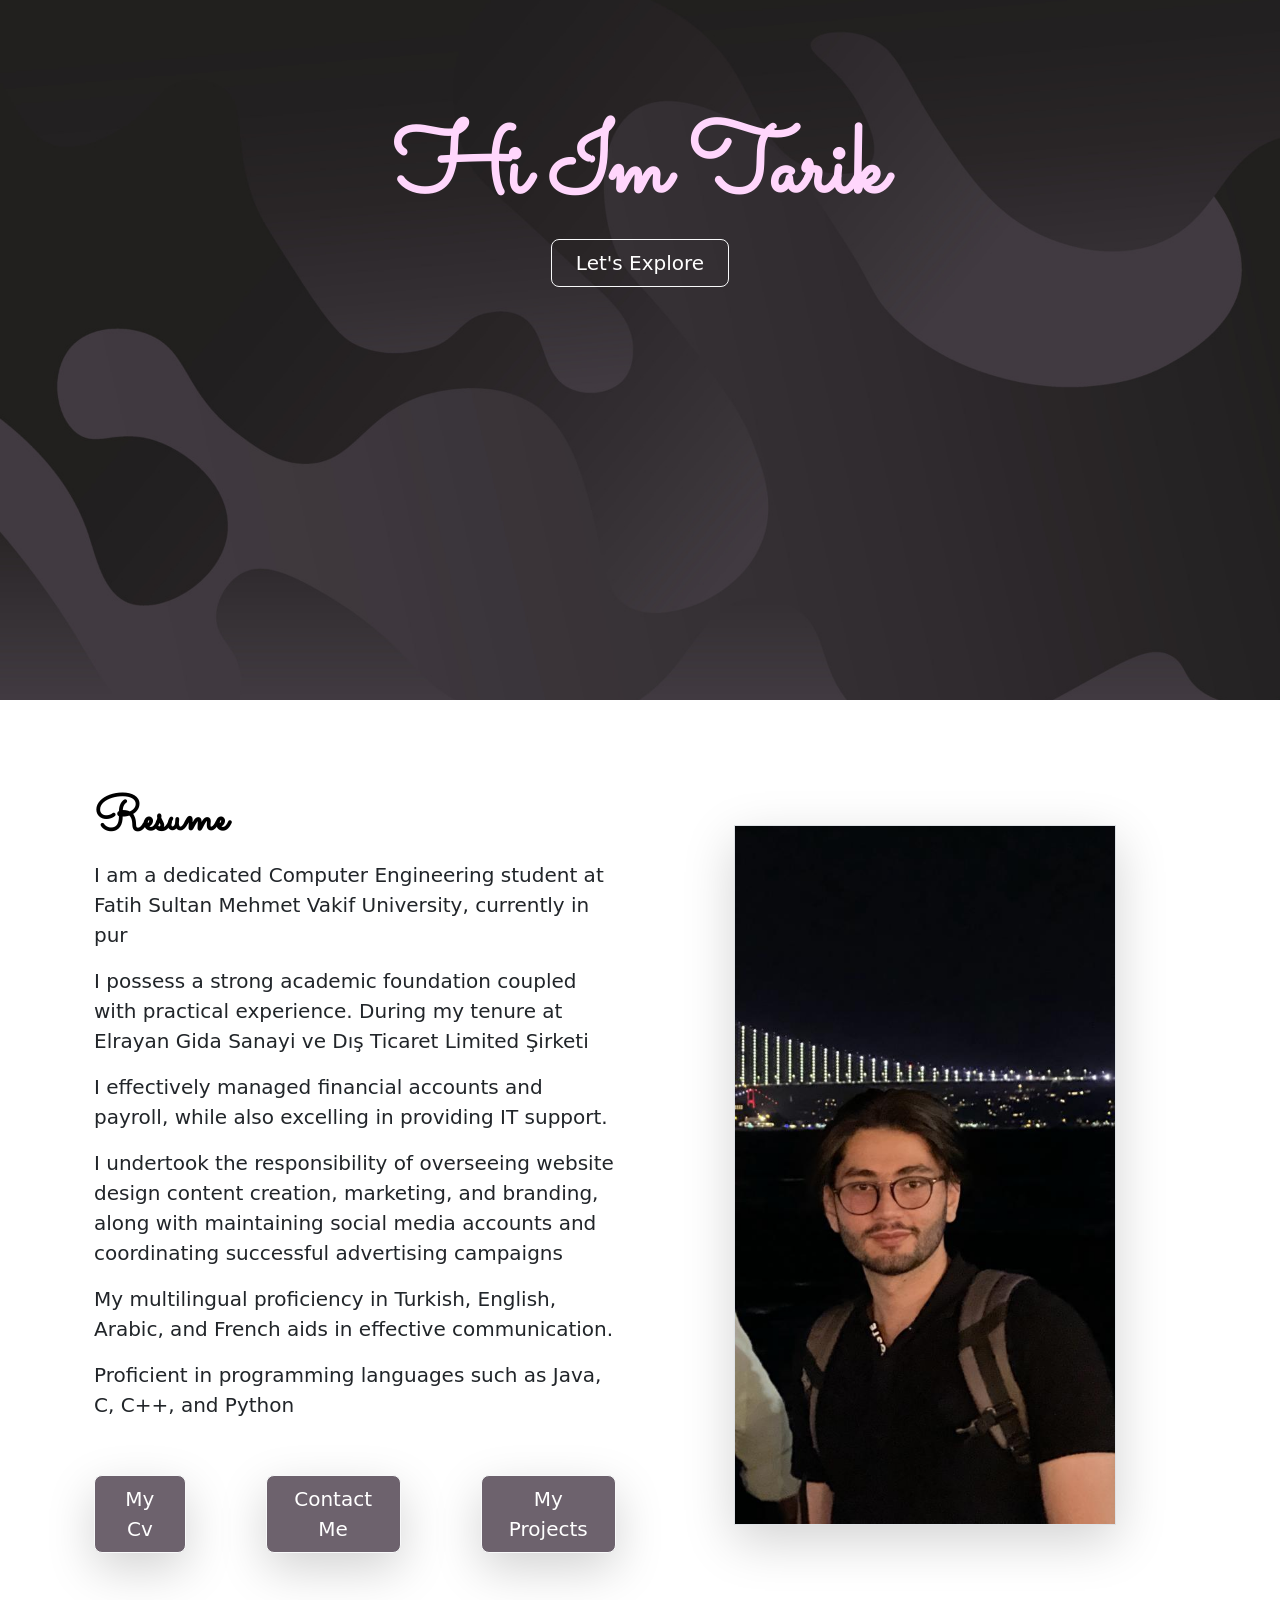
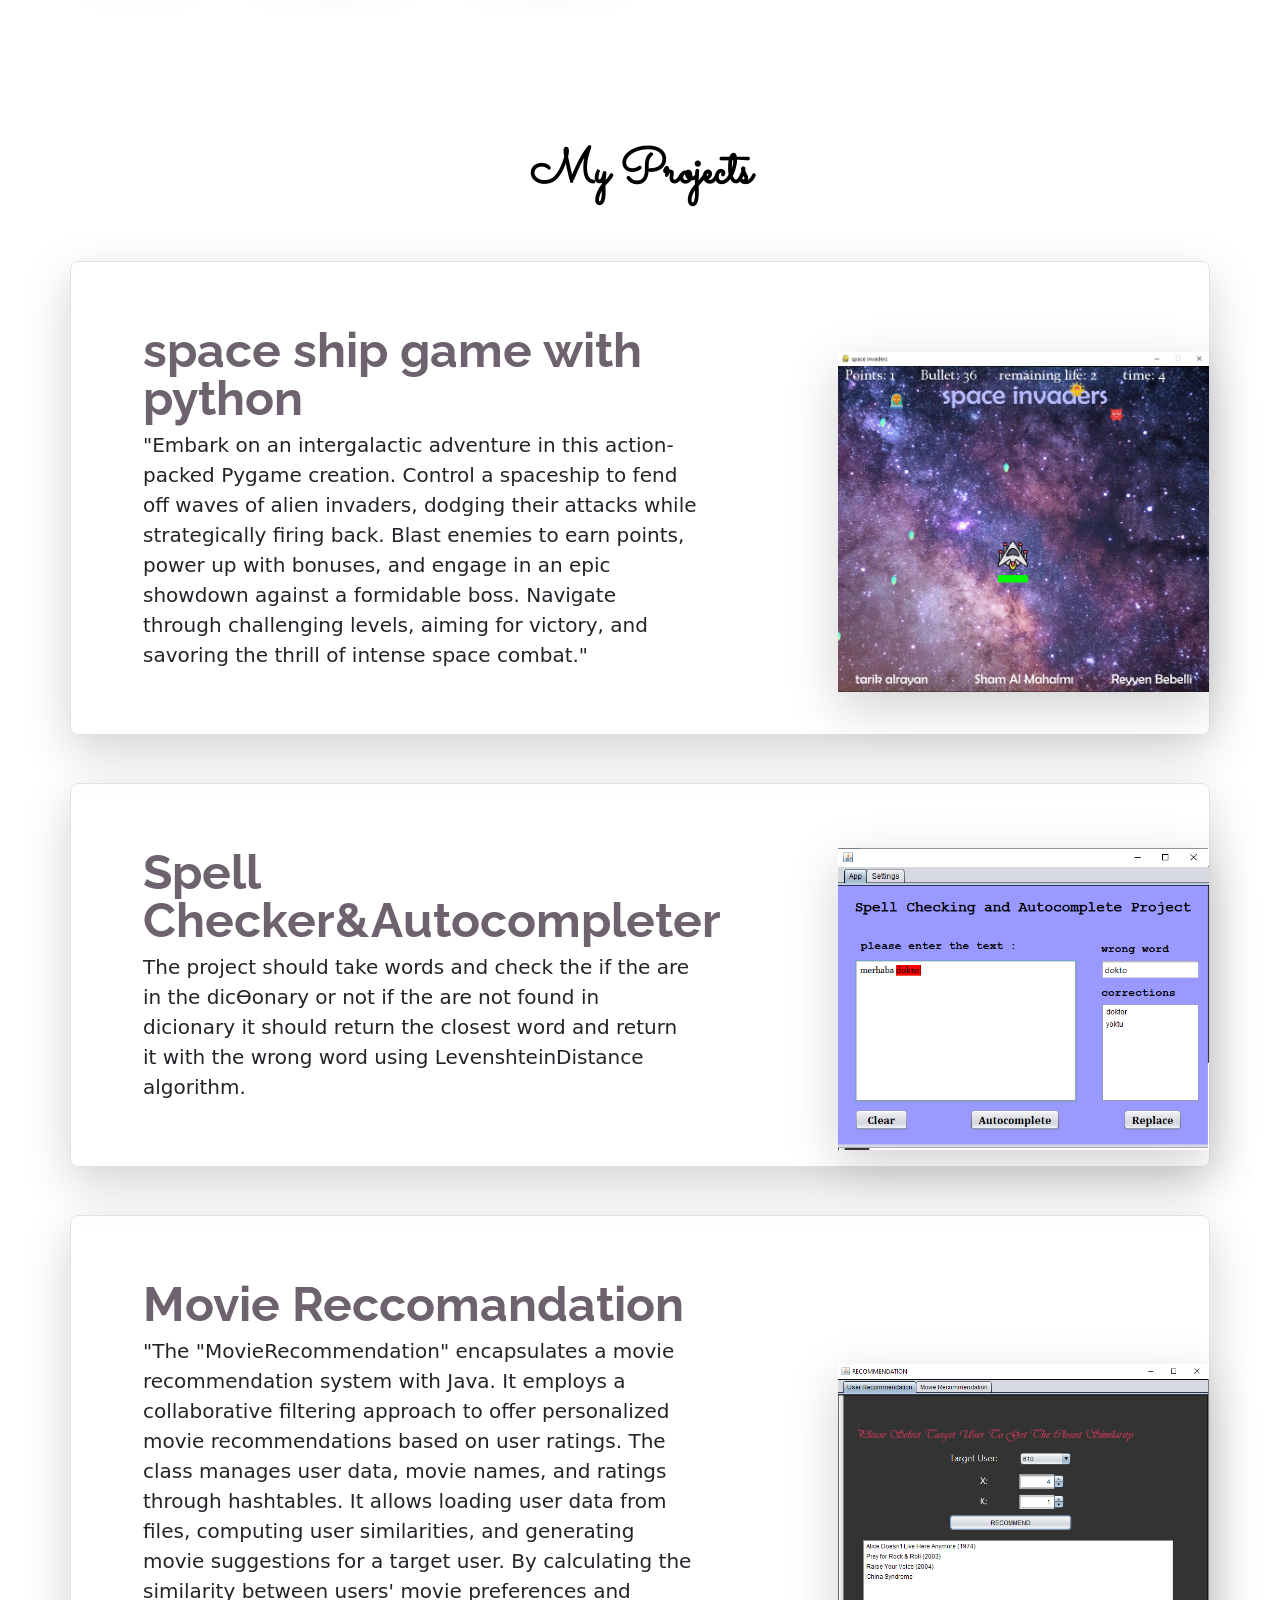
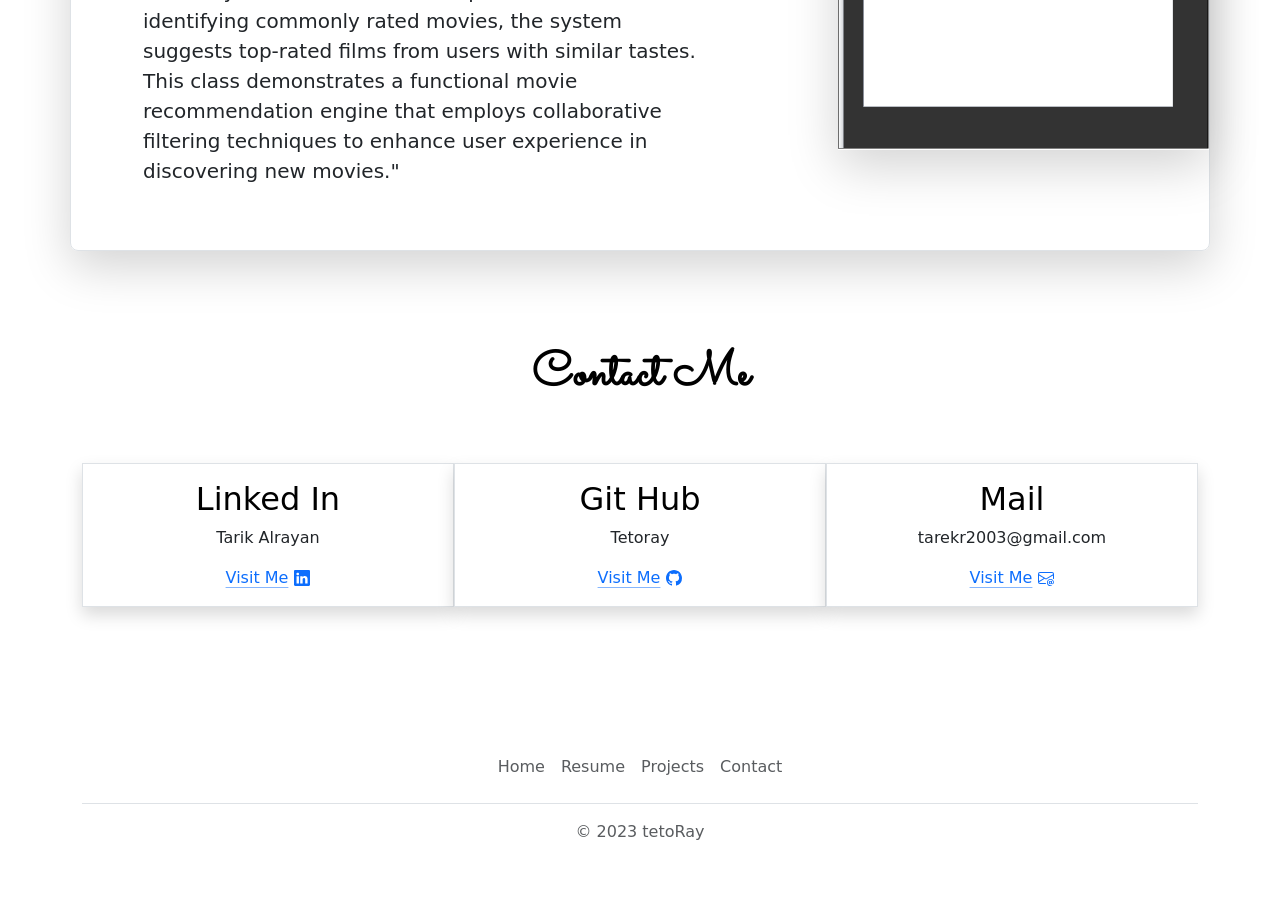
<file: index.html>
<!DOCTYPE html>
<html lang="en">

<head>
    <meta charset="UTF-8">
    <meta name="viewport" content="width=device-width, initial-scale=1.0">
    <title>portfolio</title>
    <link href="https://cdn.jsdelivr.net/npm/bootstrap@5.3.1/dist/css/bootstrap.min.css" rel="stylesheet"
        integrity="sha384-4bw+/aepP/YC94hEpVNVgiZdgIC5+VKNBQNGCHeKRQN+PtmoHDEXuppvnDJzQIu9" crossorigin="anonymous">
    <link rel="preconnect" href="https://fonts.googleapis.com">
    <link rel="preconnect" href="https://fonts.gstatic.com" crossorigin>
    <link
        href="https://fonts.googleapis.com/css2?family=Libre+Baskerville:ital@1&family=Raleway:wght@100&family=Sacramento&display=swap"
        rel="stylesheet">
    <link rel="preconnect" href="https://fonts.googleapis.com">
    <link rel="preconnect" href="https://fonts.gstatic.com" crossorigin>
    <link
        href="https://fonts.googleapis.com/css2?family=Libre+Baskerville:ital@1&family=Raleway:wght@100&family=Sacramento&display=swap"
        rel="stylesheet">
    <link rel="stylesheet" href="./style.css">
</head>

<body>

    <!--title-->
    <section id="title" class="custom-background">
        <div class="container">
            <div class="px-4 py-5 my-5 text-center">
                <h1 class="display-70 fw-bold ">Hi Im Tarik </h1>
                <div class="col-lg-6 mx-auto my-100 ">
                    <a href="#resume">
                        <button type="button" class="btn btn-outline-light btn-lg px-4 gap-3 ">Let's Explore</button>
                    </a>
                </div>
            </div>
        </div>
        </div>
    </section>

    <!--resume-->
    <section id="resume">
        <div class="container col-xxl-8 px-4 py-5 ">
            <div class="row flex-lg-row-reverse align-items-center g-5 py-5">
                <div class="col-10 col-sm-8 col-lg-6">
                    <img src="./img/profile photo2.jpg"
                        class="d-block mx-lg-auto img-fluid profile_photo  border shadow-lg" alt="profile photo"
                        loading="lazy">
                </div>
                <div class="col-lg-6">
                    <h1 class="display-5 fw-bold text-body-emphasis lh-1 mb-3 ">Resume</h1>
                    <p class="lead">I am a dedicated Computer Engineering student at Fatih Sultan Mehmet Vakif
                        University, currently in pur</p>
                    <p class="lead"> I possess a strong academic foundation coupled with practical experience. During my
                        tenure at Elrayan Gida Sanayi ve Dış Ticaret Limited Şirketi</p>
                    <p class="lead"> I effectively managed financial accounts and payroll, while also excelling in
                        providing IT support. </p>
                    <p class="lead">I undertook the responsibility of overseeing website design content creation,
                        marketing, and branding, along with maintaining social media
                        accounts and coordinating successful advertising campaigns</p>
                    <p class="lead">My multilingual proficiency in Turkish, English, Arabic, and French aids in
                        effective communication.</p>
                    <p class="lead"> Proficient in programming languages such as Java, C, C++, and Python</p>
                    <div class="custom-nav">
                        <a href="./Cv.html">
                            <button type="button" class="btn btn-light btn-lg px-4 gap-3  shadow-lg ">My Cv</button>
                        </a>
                        <a href="#contact">
                            <button type="button" class="btn btn-light btn-lg px-4 gap-3  shadow-lg">Contact
                                Me</button>
                        </a>
                        <a href="#projects">
                            <button type="button" class="btn btn-light btn-lg px-4 gap-3  shadow-lg">My
                                Projects</button>
                        </a>
                    </div>
                </div>
            </div>
        </div>

    </section>

    <!--projects-->
    <section id="projects" class="custom-margin-top">
        <div class="container my-5 d-flex justify-content-center align-items-center">
            <h1 class="display-5 fw-bold text-body-emphasis lh-1 mb-3 ">My Projects</h1>
        </div>

        <div class="container my-5 project-section">
            <div class="row p-4 pb-0 pe-lg-0 pt-lg-5 align-items-center rounded-3 border shadow-lg">
                <div class="col-lg-7 p-3 p-lg-5 pt-lg-3">
                    <h1 class="display-4 fw-bold lh-1  projects-title">space ship game with python</h1>
                    <p class="lead">"Embark on an intergalactic adventure in this action-packed Pygame creation. Control
                        a spaceship to fend off waves of alien invaders, dodging their attacks while strategically
                        firing back. Blast enemies to earn points, power up with bonuses, and engage in an epic showdown
                        against a formidable boss. Navigate through challenging levels, aiming for victory, and savoring
                        the thrill of intense space combat."</p>
                </div>
                <div class="col-lg-4 offset-lg-1 p-0 overflow-hidden shadow-lg">
                    <img class="d-block mx-lg-auto img-fluid" src="img/project_3.png" alt="" width="500">
                </div>
            </div>
        </div>

        <div class="container my-5 project-section">
            <div class="row p-4 pb-0 pe-lg-0 pt-lg-5 align-items-center rounded-3 border shadow-lg">
                <div class="col-lg-7 p-3 p-lg-5 pt-lg-3">
                    <h1 class="display-4 fw-bold lh-1 projects-title">Spell Checker&Autocompleter</h1>
                    <p class="lead">The project should take words and check the if the are in the dicƟonary or not if
                        the are not found in
                        dicionary it should return the closest word and return it with the wrong word using
                        LevenshteinDistance
                        algorithm.
                    </p>
                </div>
                <div class="col-lg-4 offset-lg-1 p-0 overflow-hidden shadow-lg">
                    <img class="d-block mx-lg-auto img-fluid" src="./img/project_2.png" alt="" width="500">
                </div>
            </div>
        </div>

        <div class="container my-5 project-section">
            <div class="row p-4 pb-0 pe-lg-0 pt-lg-5 align-items-center rounded-3 border shadow-lg">
                <div class="col-lg-7 p-3 p-lg-5 pt-lg-3">
                    <h1 class="display-4 fw-bold lh-1  projects-title">Movie Reccomandation</h1>
                    <p class="lead">"The "MovieRecommendation" encapsulates a movie recommendation system with Java. It
                        employs a collaborative filtering approach to offer personalized movie recommendations based on
                        user ratings. The class manages user data, movie names, and ratings through hashtables. It
                        allows loading user data from files, computing user similarities, and generating movie
                        suggestions for a target user. By calculating the similarity between users' movie preferences
                        and identifying commonly rated movies, the system suggests top-rated films from users with
                        similar tastes. This class demonstrates a functional movie recommendation engine that employs
                        collaborative filtering techniques to enhance user experience in discovering new movies."</p>
                </div>
                <div class="col-lg-4 offset-lg-1 p-0 overflow-hidden shadow-lg">
                    <img class="d-block mx-lg-auto img-fluid" src="img/project_1.png" alt="" width="500">
                </div>
            </div>
        </div>

    </section>




    <!--contact-->
    <section id="contact" class="custom-margin-top">
        <div class="container  my-5 d-flex justify-content-center align-items-center ">
            <h1 class="display-5 fw-bold text-body-emphasis lh-1 mb-3 ">Contact Me</h1>
        </div>

     <div class="container d-flex justify-content-center align-items-space-between mt-5 " id="featured-3">

            <div class="feature col text-center border p-3 mb-4 shadow contact_card">
                <h3 class="fs-2 text-body-emphasis">Linked In</h3>
                <p>Tarik Alrayan</p>
                <a href="https://www.linkedin.com/in/tarik-alrayan-63b8b727b/" class="icon-link d-flex align-items-center justify-content-center">
                    Visit Me
                    <svg xmlns="http://www.w3.org/2000/svg" width="16" height="16" fill="currentColor"
                        class="bi bi-linkedin" viewBox="0 0 16 16">
                        <path
                            d="M0 1.146C0 .513.526 0 1.175 0h13.65C15.474 0 16 .513 16 1.146v13.708c0 .633-.526 1.146-1.175 1.146H1.175C.526 16 0 15.487 0 14.854V1.146zm4.943 12.248V6.169H2.542v7.225h2.401zm-1.2-8.212c.837 0 1.358-.554 1.358-1.248-.015-.709-.52-1.248-1.342-1.248-.822 0-1.359.54-1.359 1.248 0 .694.521 1.248 1.327 1.248h.016zm4.908 8.212V9.359c0-.216.016-.432.08-.586.173-.431.568-.878 1.232-.878.869 0 1.216.662 1.216 1.634v3.865h2.401V9.25c0-2.22-1.184-3.252-2.764-3.252-1.274 0-1.845.7-2.165 1.193v.025h-.016a5.54 5.54 0 0 1 .016-.025V6.169h-2.4c.03.678 0 7.225 0 7.225h2.4z" />
                    </svg>
                </a>
            </div>
            
            <div class="feature col text-center border p-3 mb-4 shadow contact_card">
                <h3 class="fs-2 text-body-emphasis">Git Hub</h3>
                <p>Tetoray</p>
                <a href="https://github.com/Tetoray" class="icon-link d-flex align-items-center justify-content-center">
                    Visit Me
                    <svg xmlns="http://www.w3.org/2000/svg" width="16" height="16" fill="currentColor"
                        class="bi bi-github" viewBox="0 0 16 16">
                        <path
                            d="M8 0C3.58 0 0 3.58 0 8c0 3.54 2.29 6.53 5.47 7.59.4.07.55-.17.55-.38 0-.19-.01-.82-.01-1.49-2.01.37-2.53-.49-2.69-.94-.09-.23-.48-.94-.82-1.13-.28-.15-.68-.52-.01-.53.63-.01 1.08.58 1.23.82.72 1.21 1.87.87 2.33.66.07-.52.28-.87.51-1.07-1.78-.2-3.64-.89-3.64-3.95 0-.87.31-1.59.82-2.15-.08-.2-.36-1.02.08-2.12 0 0 .67-.21 2.2.82.64-.18 1.32-.27 2-.27.68 0 1.36.09 2 .27 1.53-1.04 2.2-.82 2.2-.82.44 1.1.16 1.92.08 2.12.51.56.82 1.27.82 2.15 0 3.07-1.87 3.75-3.65 3.95.29.25.54.73.54 1.48 0 1.07-.01 1.93-.01 2.2 0 .21.15.46.55.38A8.012 8.012 0 0 0 16 8c0-4.42-3.58-8-8-8z" />
                    </svg>
                </a>
            </div>

            <div class="feature col text-center border p-3 mb-4 shadow contact_card">
                <h3 class="fs-2 text-body-emphasis">Mail</h3>
                <p>tarekr2003@gmail.com</p>
                <a href="mailto:tarekr2003@gmail.com" class="icon-link d-flex align-items-center justify-content-center">
                    Visit Me
                    <svg xmlns="http://www.w3.org/2000/svg" width="16" height="16" fill="currentColor"
                        class="bi bi-envelope-at" viewBox="0 0 16 16">
                        <path
                            d="M2 2a2 2 0 0 0-2 2v8.01A2 2 0 0 0 2 14h5.5a.5.5 0 0 0 0-1H2a1 1 0 0 1-.966-.741l5.64-3.471L8 9.583l7-4.2V8.5a.5.5 0 0 0 1 0V4a2 2 0 0 0-2-2H2Zm3.708 6.208L1 11.105V5.383l4.708 2.825ZM1 4.217V4a1 1 0 0 1 1-1h12a1 1 0 0 1 1 1v.217l-7 4.2-7-4.2Z" />
                        <path
                            d="M14.247 14.269c1.01 0 1.587-.857 1.587-2.025v-.21C15.834 10.43 14.64 9 12.52 9h-.035C10.42 9 9 10.36 9 12.432v.214C9 14.82 10.438 16 12.358 16h.044c.594 0 1.018-.074 1.237-.175v-.73c-.245.11-.673.18-1.18.18h-.044c-1.334 0-2.571-.788-2.571-2.655v-.157c0-1.657 1.058-2.724 2.64-2.724h.04c1.535 0 2.484 1.05 2.484 2.326v.118c0 .975-.324 1.39-.639 1.39-.232 0-.41-.148-.41-.42v-2.19h-.906v.569h-.03c-.084-.298-.368-.63-.954-.63-.778 0-1.259.555-1.259 1.4v.528c0 .892.49 1.434 1.26 1.434.471 0 .896-.227 1.014-.643h.043c.118.42.617.648 1.12.648Zm-2.453-1.588v-.227c0-.546.227-.791.573-.791.297 0 .572.192.572.708v.367c0 .573-.253.744-.564.744-.354 0-.581-.215-.581-.8Z" />
                    </svg>
                </a>
            </div>
        </div>

     
            


    </section>

    


    <!--footer-->
    <section id="footer" class="custom-margin-top">


        <div class="container">
            <footer class="py-3 my-4">
                <ul class="nav justify-content-center border-bottom pb-3 mb-3">
                    <li class="nav-item"><a href="#title" class="nav-link px-2 text-body-secondary">Home</a></li>
                    <li class="nav-item"><a href="#resume" class="nav-link px-2 text-body-secondary">Resume</a></li>
                    <li class="nav-item"><a href="#projects" class="nav-link px-2 text-body-secondary">Projects</a></li>
                    <li class="nav-item"><a href="#contact" class="nav-link px-2 text-body-secondary">Contact</a></li>
                </ul>
                <p class="text-center text-body-secondary">© 2023 tetoRay</p>
            </footer>
        </div>

    </section>


    <script src="https://cdn.jsdelivr.net/npm/bootstrap@5.3.1/dist/js/bootstrap.bundle.min.js"
        integrity="sha384-HwwvtgBNo3bZJJLYd8oVXjrBZt8cqVSpeBNS5n7C8IVInixGAoxmnlMuBnhbgrkm"
        crossorigin="anonymous"></script>
    <script src="index.js"></script>    

</body>

</html>
</file>
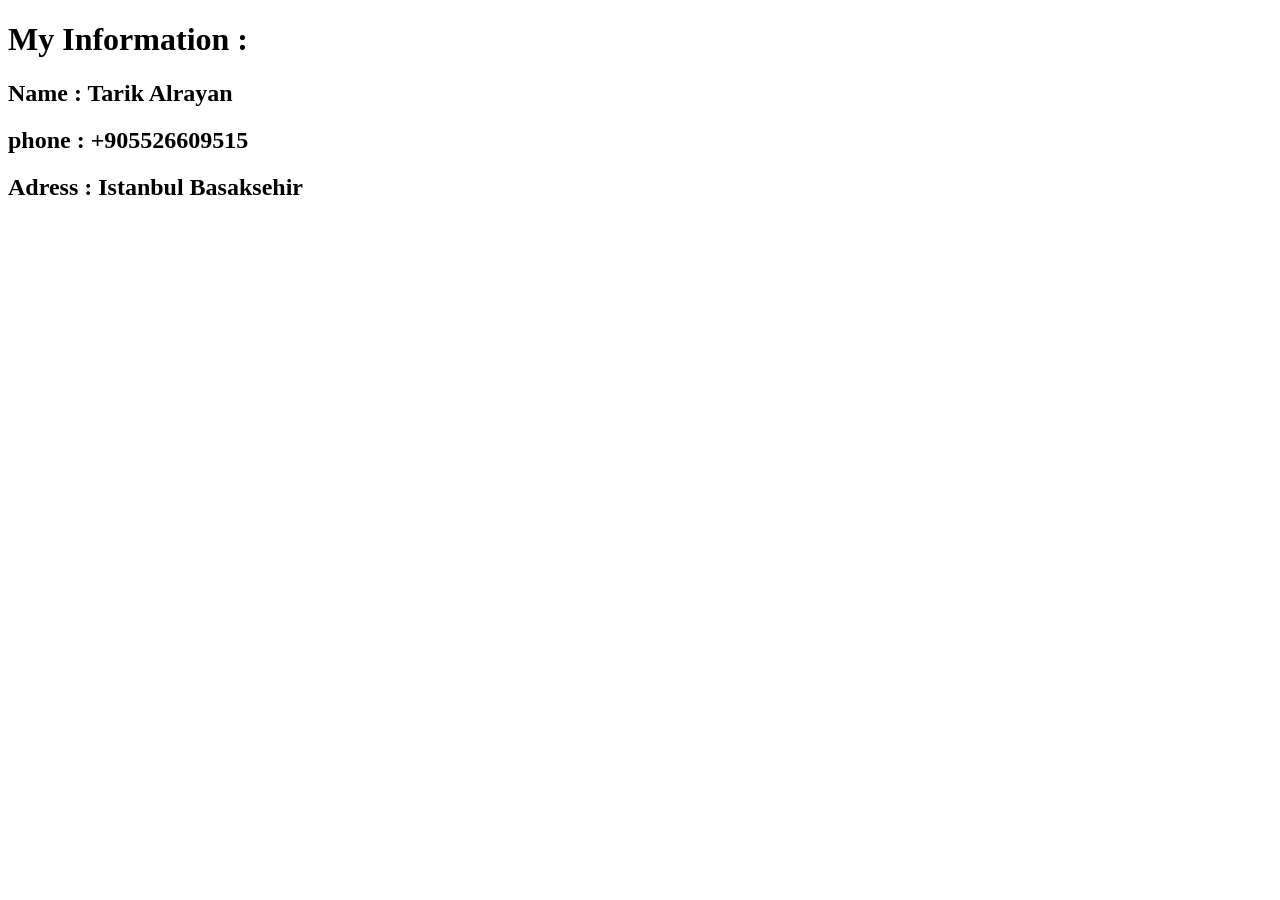
<file: Contact.html>
<!DOCTYPE html>
<html lang="en">
<head>
    <meta charset="UTF-8">
    <meta name="viewport" content="width=device-width, initial-scale=1.0">
    <title>Contact</title>
</head>
<body>
    <h1>My Information :</h1>
    <h2>Name : Tarik Alrayan</h2>
    <h2>phone : +905526609515</h2>
    <h2>Adress : Istanbul Basaksehir</h2>
</body>
</html>
</file>
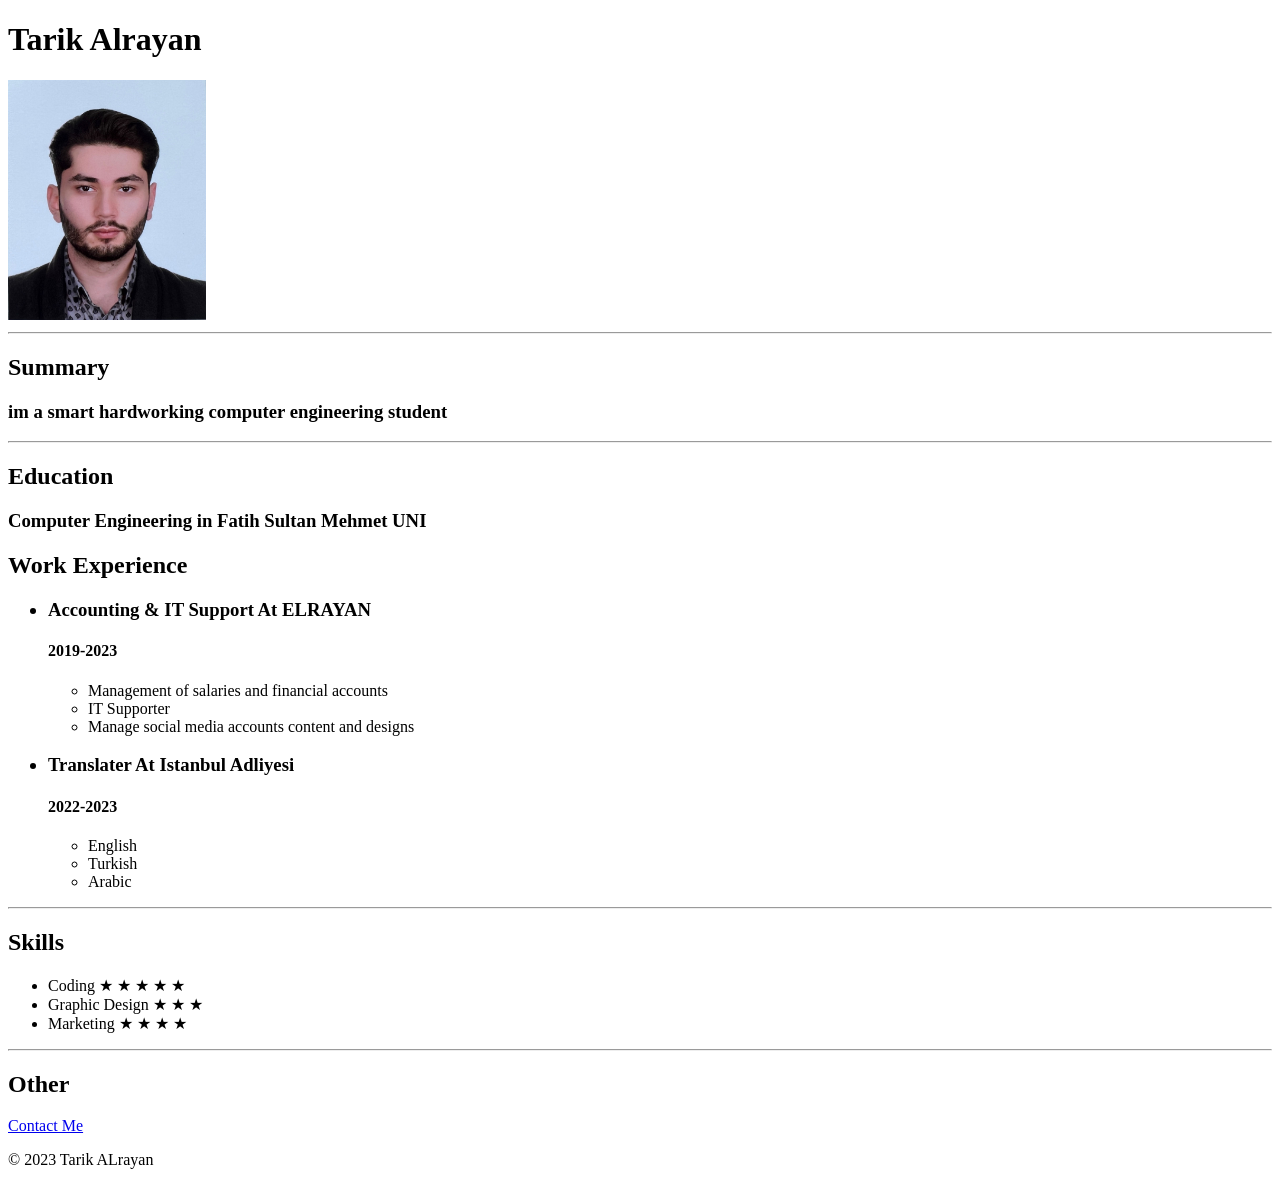
<file: Cv.html>
<!DOCTYPE html>
<html lang="en">
<head>
    <meta charset="UTF-8">
    <meta name="viewport" content="width=device-width, initial-scale=1.0">
    <title>My Resume</title>
</head>
<body>
    <h1>Tarik Alrayan</h1>
    <a href="./Contact.html"><img src="./photos/WhatsApp Image 2023-07-12 at 17.02.30 (1).jpeg" height="240"></a>
    <hr>
    <h2>Summary</h2>
    <h3>im a smart hardworking computer engineering student </h3>
    <hr>

    <h2>Education</h2>
    <h3>Computer Engineering in Fatih Sultan Mehmet UNI</h3>
      

    <h2>Work Experience</h2>
    <ul>
       <h3> <li>Accounting & IT Support At ELRAYAN </li> </h3>
       <h4>2019-2023</h4>
       <ul>
        <li>Management of salaries and financial accounts</li>
        <li>IT Supporter</li>
        <li>Manage social media accounts content and designs</li>
       </ul>

       <h3> <li>Translater At Istanbul Adliyesi</li> </h3>
       <h4>2022-2023</h4>
       <ul>
        <li>English</li>
        <li>Turkish</li>
        <li>Arabic</li>
       </ul>

    </ul>

    <hr>
    <h2>Skills</h2>
    <ul>
        <li>Coding &#9733 &#9733 &#9733 &#9733 &#9733</li>
        <li>Graphic Design &#9733 &#9733 &#9733 </li>
        <li>Marketing &#9733 &#9733 &#9733 &#9733 </li>
    </ul>

    <hr>
    <h2>Other</h2>
    <a href="./Contact.html">Contact Me</a>

    <footer>
        <p>© 2023 Tarik ALrayan</p>
    </footer>
    

</body>
</html>
</file>
<file: style.css>
html {
    scroll-behavior: smooth;
}

h1 {
    font-family: 'Sacramento';
    font-weight: bold;
    font-size: 6rem;
    color: rgb(255, 214, 252);
}



.custom-background {
    background-color: #f0f0f0;
    /* Background color */
    background-image: url('./img/vecteezy_minimalist-dark-gradient-wave-background-simple-design-for_7718309.jpg');
    /* Background image URL */
    background-size: cover;
    /* Adjust the background image size */
    background-position: center;
    /* Adjust the background image position */
    background-repeat: repeat;
    /* Prevent background image from repeating */
    padding: 20px;
    /* Add some padding for spacing */
    height: 700px;
}

.btn.btn-outline-light {
    color: rgb(255, 255, 255);
    /* Change to the desired text color */

}

.btn.btn-outline-light:hover {
    background-color: rgb(109, 98, 109);
    /* Change to the desired background color on hover */
    color: #fff;
    /* Change to the desired text color on hover */
}

.profile_photo {
    height: 700px;

}


.custom-nav {
    display: flex;
    flex-direction: row;
    justify-content: center;
    align-items: space-between;
    gap: 5rem;
    margin-top: 55px;
}

.btn.btn-light {
    background-color: rgb(109, 98, 109);
    /* Change to the desired background color on hover */
    color: #fff;
    /* Change to the desired text color on hover */

}

.btn.btn-light:hover {
    background-color: #fff;

    color: rgb(255, 214, 252);
    /* Change to the desired text color */
}


.projects-title {
    font-family: 'Raleway', sans-serif;
    color: rgb(109, 98, 109);
    font-size: 3rem;



}


.custom-margin-top {
    margin-top: 100px;

}

.hovered {
    transform: scale(1.1);
    box-shadow: 0 0 20px rgba(0, 0, 0, 0.2);
    
}

.project-section {
    transition: all 0.3s ease-in-out;
}


.contact_card {
    transition: all 0.3s ease-in-out;
    background-color: white;
    
}
</file>
